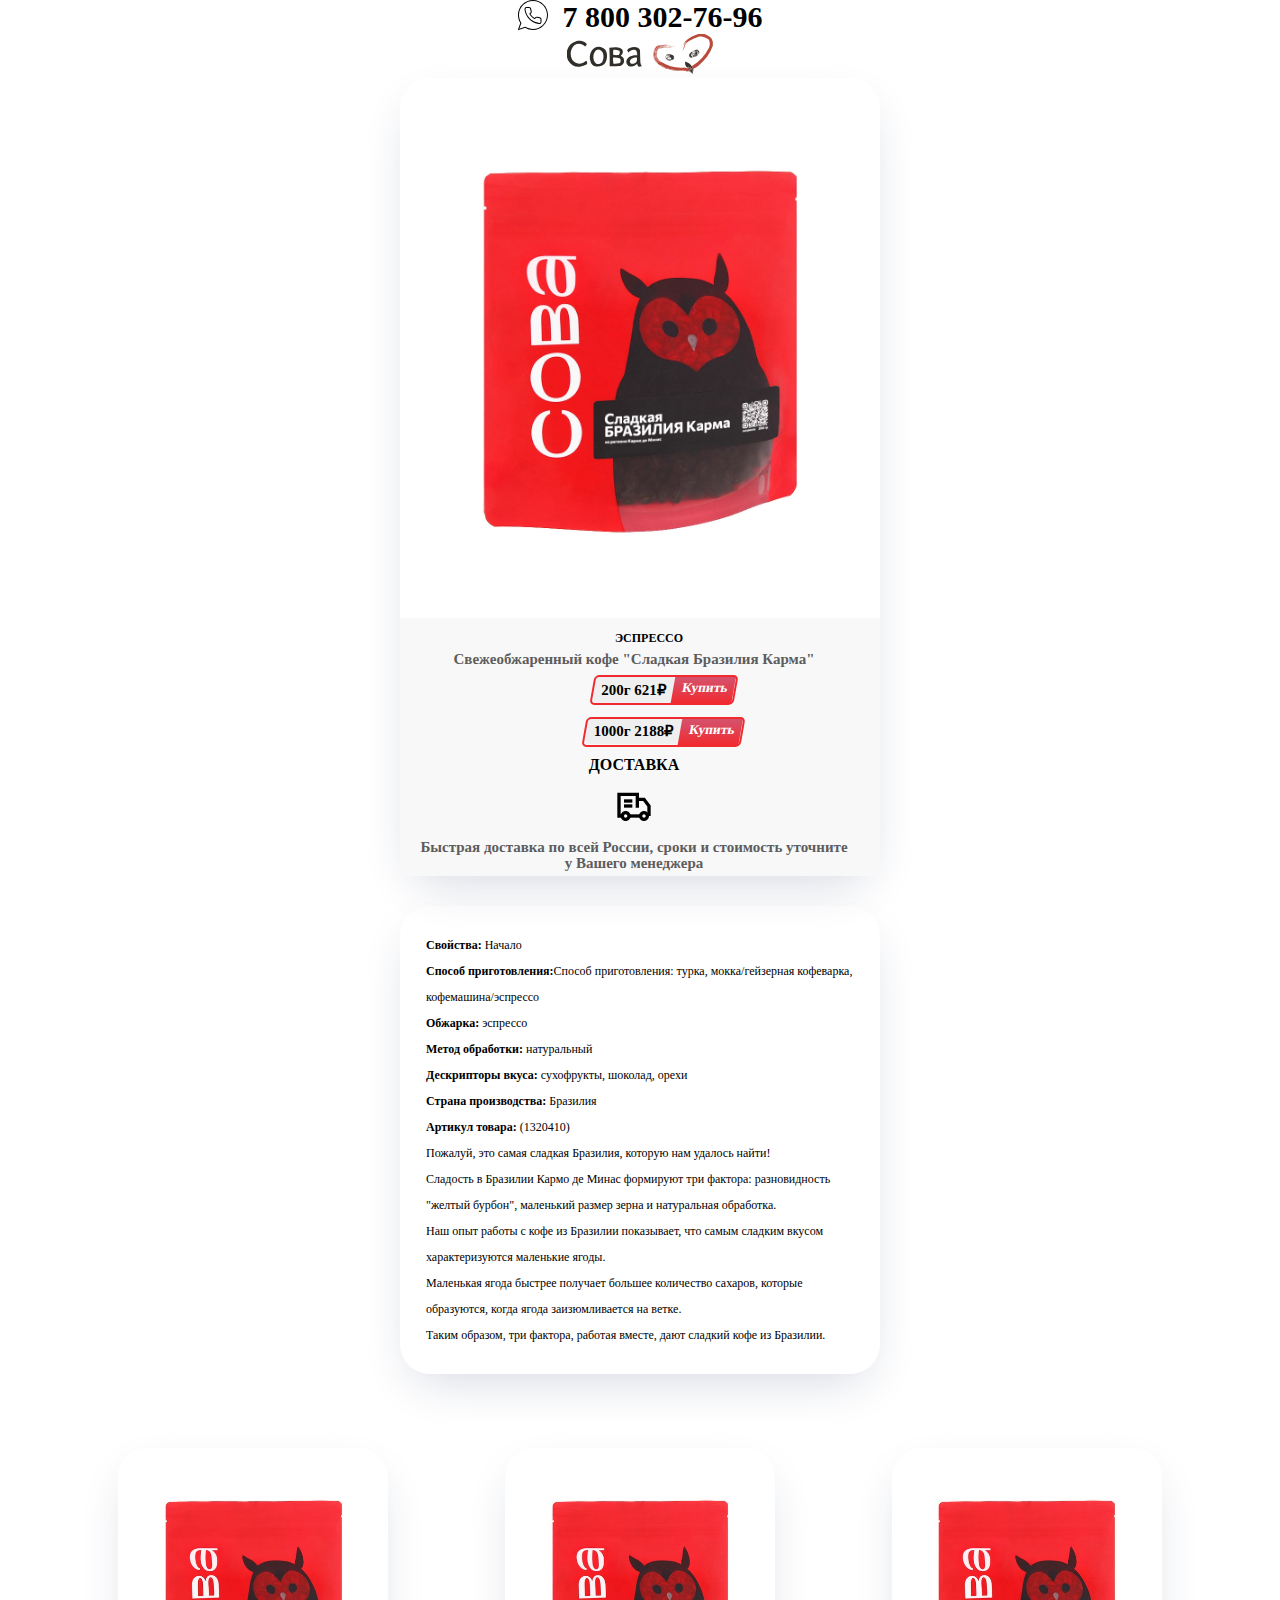
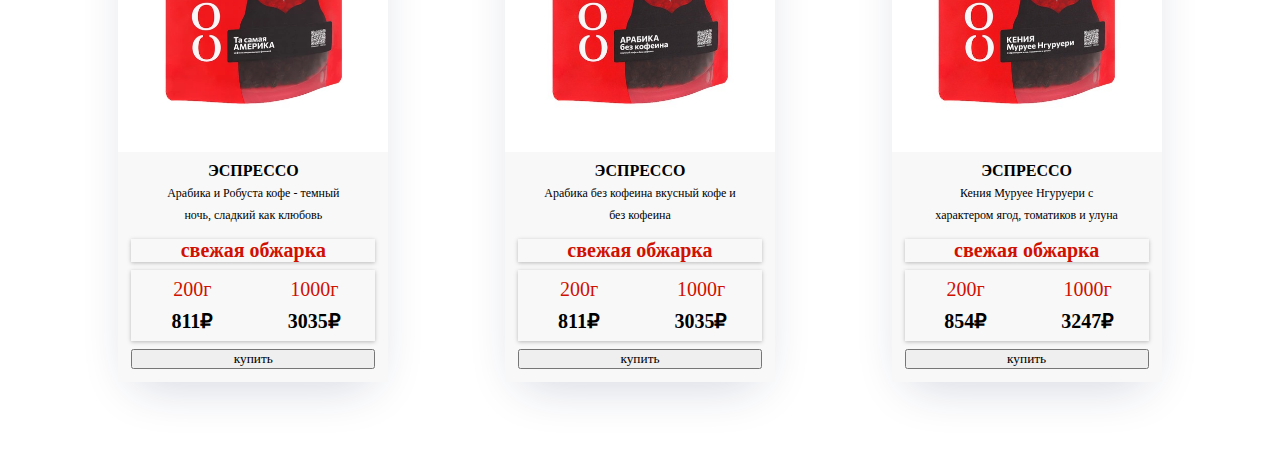
<file: sbc.sovacoffeeshop.ru/index.html>
<!DOCTYPE html>
<html lang="en">

<head>
    <meta charset="UTF-8">
    <meta name="viewport" content="width=device-width, initial-scale=1.0">
    <link rel="stylesheet" href="css/style.css">
    <title>Сладкая Бразилия – свежеобжаренный кофе для эспрессо</title>
    <meta name="description"
        content="Свежеобжаренный кофе 'Сладкая Бразилия' с нотами шоколада, карамели и орехов. Идеально для эспрессо. Закажите с доставкой по всей России!" />
    <meta property="og:description"
        content="Попробуйте Сладкую Бразилию – свежеобжаренный кофе с нотами шоколада, карамели и орехов." />
    <meta property="og:title" content="Сладкая Бразилия – кофе для истинных ценителей эспрессо" />
    <meta property="og:url" content="https://sbc.sovacoffeeshop.ru" />
    <link rel="icon" href="img/fav.svg" />
    <!-- <script src="../data/bitrix.js"></script> -->
    <!-- Yandex.Metrika counter -->
    <script src="../data/metrika.js"></script><!-- /Yandex.Metrika counter -->
</head>

<body>
    <script src="js/data.js"></script>
    <header class="header_content">
        <ul>
            <li>
                <div class="header_content_colum_phone">
                    <div class="header_content_collum_phone_logo"></div><a href="tel:78003027696">7 800 302-76-96</a>
                </div>
                <div class="header_content_colum_img">
                    <div class="header_content_logo">
                        <img class="header_content_logo_img" src="img/logogsova.svg">
                    </div>
                </div>
            </li>
        </ul>
    </header>
    <main>
        <section class="automated">
            <div class="shop_content">
                <h2></h2>
                <!-- <h4></h4> -->
                <ul>
                    <li class="item_product">
                        <div class="automated__column">
                            <a class="item_product_img" href="#">
                                <img class="item_img" src="img/11072023-10036-009-DD_1.webp"
                                    alt="Свежеобжаренный кофе 'Сладкая Бразилия Карма Эспрессо'">
                            </a>
                            <a class="item_title_content" href="#">Эспрессо</a>
                            <p>
                                Свежеобжаренный кофе "Сладкая Бразилия Карма"
                            </p>
                            <!-- <span class="shop_content_weight">200г или 1000г</span> -->
                            <p>
                                <script data-b24-form="click/31/mrtxek" data-skip-moving="true">
                                    (function (w, d, u) {
                                        var s = d.createElement('script'); s.async = true; s.src = u + '?' + (Date.now() / 180000 | 0);
                                        var h = d.getElementsByTagName('script')[0]; h.parentNode.insertBefore(s, h);
                                    })(window, document, 'https://cdn-ru.bitrix24.ru/b30730096/crm/form/loader_31.js');
                                </script>
                                <button class="button11">200г 621₽</button>
                                <br>
                                <br>
                                <script data-b24-form="click/33/hwn25n" data-skip-moving="true">
                                    (function (w, d, u) {
                                        var s = d.createElement('script'); s.async = true; s.src = u + '?' + (Date.now() / 180000 | 0);
                                        var h = d.getElementsByTagName('script')[0]; h.parentNode.insertBefore(s, h);
                                    })(window, document, 'https://cdn-ru.bitrix24.ru/b30730096/crm/form/loader_33.js');
                                </script>
                                <button class="button11">1000г 2188₽</button>
                            </p>
                            <p><strong class="item_title_content_delivery">Доставка</strong></p>
                            <p><img src="img/delivery.svg" class="item_product_delivery"></p>
                            <p>Быстрая доставка по всей России, сроки и стоимость уточните у Вашего менеджера</p>
                            <!-- <div class="button_bye"><a class="btn_delivery" href="##">Узнать</a></div> -->
                        </div>
                        <div class="automated__column-img">
                            <strong>Свойства:</strong> Начало
                            <br>
                            <strong>Способ приготовления:</strong>Способ приготовления: турка, мокка/гейзерная
                            кофеварка, кофемашина/эспрессо
                            <br>
                            <strong>Обжарка:</strong> эспрессо
                            <br>
                            <strong>Метод обработки:</strong> натуральный
                            <br>
                            <strong>Дескрипторы вкуса:</strong> сухофрукты, шоколад, орехи
                            <br>
                            <strong>Страна производства:</strong> Бразилия
                            <br>
                            <strong>Артикул товара:</strong> (1320410)
                            <br>
                            Пожалуй, это самая сладкая Бразилия, которую нам удалось найти!
                            <br>Сладость в Бразилии Кармо де Минас формируют три фактора: разновидность "желтый
                            бурбон",
                            маленький размер зерна и натуральная обработка.
                            <br>Наш опыт работы с кофе из Бразилии показывает, что самым сладким вкусом
                            характеризуются
                            маленькие ягоды.
                            <br>
                            Маленькая ягода быстрее получает большее количество сахаров, которые образуются, когда
                            ягода заизюмливается на ветке.
                            <br>
                            Таким образом, три фактора, работая вместе, дают сладкий кофе из Бразилии.
                        </div>
                    </li>
                </ul>
            </div>
        </section>
        <section class="another_product"></section>
    </main>
    <script>
        const dataItems = JSON.parse(dataJson);
        const divElContent = document.querySelector('.another_product');
        const itemsEl = document.createElement('ul');
        divElContent.appendChild(itemsEl);

        dataItems.forEach(dataElem => {

            const liEl = document.createElement('li');
            const divLi = document.createElement('div')

            divLi.classList.add('another_pruduct_top');
            const adivLi = document.createElement('a');

            adivLi.classList.add('another_product_img');
            adivLi.href = '#';

            const imgadivLi = document.createElement('img');

            imgadivLi.src = dataElem.img;
            imgadivLi.alt = dataElem.Content;

            const divLititle = document.createElement('div');

            divLititle.classList.add('another_product_title_back');

            const divLititleContent = document.createElement('div');
            divLititleContent.classList.add('another_product_title_content');
            divLititleContent.textContent = dataElem.title;

            const pdivLititleContent = document.createElement('div');
            pdivLititleContent.classList.add('another_product_title_text')
            pdivLititleContent.textContent = dataElem.content;
            //pdivLititleContent.textContent = dataElem.content.replace("<br>","<br />");


            const divDesc = document.createElement('div');
            divDesc.classList.add('another_product_desc');

            const divnewfire = document.createElement('div');
            divnewfire.classList.add('new_fire');
            divnewfire.textContent = 'свежая обжарка';

            const divweightprice = document.createElement('div');
            divweightprice.classList.add('another_weight_price');

            const pdivweightprice = document.createElement('p');

            const spanpdivweightprice = document.createElement('div');
            spanpdivweightprice.classList.add('another_content_weight');
            spanpdivweightprice.textContent = dataElem.weight200 + 'г';
            const spanpdivweightprice2 = document.createElement('div');
            spanpdivweightprice2.classList.add('another_content_weight');
            spanpdivweightprice2.textContent = dataElem.weight1000 + 'г';

            const spandivweightprice = document.createElement('div');
            spandivweightprice.classList.add('another_content_weight_price');
            spandivweightprice.textContent = dataElem.price200 + '₽';
            const spandivweightprice2 = document.createElement('div');
            spandivweightprice2.classList.add('another_content_weight_price');
            spandivweightprice2.textContent = dataElem.price1000 + '₽'

            const divDesctwebutton = document.createElement('div');
            divDesctwebutton.classList.add('another_two_button');

            const adivDesctwebutton1 = document.createElement('a');
            adivDesctwebutton1.classList.add('another_bye');
            const buttonadivDesctwebutton1 = document.createElement('button');
            adivDesctwebutton1.href = dataElem.ahrefbye;
            buttonadivDesctwebutton1.textContent = 'купить';

            // const adivDesctwebutton2 = document.createElement('a');
            // adivDesctwebutton2.classList.add('another_bye');
            // const buttonadivDesctwebutton2 = document.createElement('button');
            // adivDesctwebutton2.href = dataElem.ahrefdetails;
            // buttonadivDesctwebutton2.textContent = 'подробнее';

            itemsEl.appendChild(liEl);
            liEl.appendChild(divLi);
            divLi.appendChild(adivLi);
            adivLi.appendChild(imgadivLi);
            divLi.appendChild(divLititle);
            divLititle.appendChild(divLititleContent);
            divLititle.appendChild(pdivLititleContent);
            liEl.appendChild(divDesc);
            divDesc.appendChild(divnewfire);
            divDesc.appendChild(divweightprice);
            divweightprice.appendChild(spanpdivweightprice);
            divweightprice.appendChild(spanpdivweightprice2);
            divweightprice.appendChild(spandivweightprice);
            divweightprice.appendChild(spandivweightprice2);
            divDesc.appendChild(divDesctwebutton);
            divDesctwebutton.appendChild(adivDesctwebutton1);
            adivDesctwebutton1.appendChild(buttonadivDesctwebutton1)
            // divDesctwebutton.appendChild(adivDesctwebutton2);
            // adivDesctwebutton2.appendChild(buttonadivDesctwebutton2);
        });
    </script>
    <noscript>
        <div><img src="https://mc.yandex.ru/watch/100126139" style="position:absolute; left:-9999px;" alt="" /></div>
    </noscript>
</body>

</html>
</file>
<file: sbc.sovacoffeeshop.ru/css/style.css>
* {
    margin: 0;
    padding: 0;
    font-family: 'Lato';
    font-style: normal;
}

body {
    width: 100%;
    margin: 0 auto;
}

a {
    text-decoration: none;
    color: #000;
}

a:visited {
    color: #000;
}


li {
    list-style-type: none;
}


.top {
    margin-bottom: 65px;
    min-width: 343px;
}

/* Стили header сайта */
.header_content {
    max-width: 1140px;
    padding-left: calc(50% - 570px);
    padding-right: calc(50% - 570px);
    flex-wrap: wrap;
}

.header_content>ul {
    /* padding-bottom: 114px; */
    width: 100%;
    display: grid;
    gap: 10px;
    position: relative;
    /* overflow-x: hidden; */
}

.header_content>ul>li {
    display: flex;
    gap: 10px;
    justify-content: space-around;
    align-items: center;
}

.header_content_colum_phone {
    display: flex;
    max-width: 480px;
    margin-left: auto;
    margin-right: auto;
    text-align: center;
    font-size: 30px;
    font-weight: 700;
}

.header_content_collum_phone_logo {
    width: 30px;
    height: 30px;
    background-image: url(../img/phone.svg);
    background-size: cover;
    margin-right: 15px;
    margin-left: auto;
    text-align: center;
}


.header_content_colum_phone>a {
    max-width: 480px;
    margin-right: auto;
}

.header_content_colum_img {
    max-width: 480px;
    margin-left: auto;
    margin-right: auto;
    text-align: center;
}

.header_content_logo {
    max-width: 480px;
    margin-left: auto;
    margin-right: auto;
}

.header_content_logo_img {

    max-height: 40px;
    margin-left: auto;
    margin-right: auto;
}

/*кнопка красивая */
.button11 {
    position: relative;
    z-index: 1;
    color: black;
    font-size: 100%;
    font-weight: 700;
    text-decoration: none;
    padding: .25em .5em;
    border-style: none;
}

.button11::after {
    content: "Купить";
    /* здесь 6 букв */
    position: absolute;
    z-index: -1;
    top: -2px;
    bottom: -2px;
    left: -2px;
    width: calc(100% + 6*(1em*90/135) - 2px*2*2);
    /* где 6*(1em*90/135), где 6 - это 6 букв, 90 - это font-size after, а 135 - это font-size родителя */
    text-align: right;
    color: #fff;
    font-size: 90%;
    padding: .25em .5em;
    border-radius: 5px;
    border: 2px solid #f12a30;
    -webkit-transform: skewX(-10deg);
    transform: skewX(-10deg);
    background: linear-gradient(#d4536d, #f12a30) no-repeat 100% 0;
    background-size: calc(6*(1em*90/135) + .5em) 100%;
    box-shadow: inset calc(-6*(1em*90/135) - .5em) 0 rgba(255, 255, 255, 0);
    transition: .3s;
}

.button11:hover:after {
    box-shadow: inset calc(-6*(1em*90/135) - .5em) 0 rgba(255, 255, 255, .2);
}

.button11:active:after {
    background-image: linear-gradient(#f12a30, #d4536d);
}


/*кнопака доставка*/
.btn_delivery {
    display: inline-block;
    position: relative;
    z-index: 1;
    font-size: 100%;
    font-weight: 700;
    text-decoration: none;
    padding: .25em .5em;
    -webkit-transform: skewX(-10deg);
    transform: skewX(-10deg);
    background: linear-gradient(#d4536d, #f12a30) no-repeat 100% 0;
    background-size: calc(6*(1em*90/135) + .5em) 100%;
    box-shadow: inset calc(-6*(1em*90/135) - .5em) 0 rgba(255, 255, 255, 0);
    transition: .3s;
    color: #fff;
    cursor: pointer;
    user-select: none;
    appearance: none;
    touch-action: manipulation;
}

.btn_delivery:focus-visible {
    box-shadow: 0 0 0 2px #666;
}

.btn_delivery:hover {
    box-shadow: inset calc(-6*(1em*90/135) - .5em) 0 rgba(255, 255, 255, .2);
}

.btn_delivery:active {
    background-image: linear-gradient(#f12a30, #d4536d);
}

a.btn_delivery::after {
    content: "цену";
    /* здесь 6 букв */
    position: absolute;
    z-index: -1;
    top: -2px;
    left: -2px;
    width: calc(100% + 4*(1em*90/135) - 2px*2*2);
    /* где 6*(1em*90/135), где 6 - это 6 букв, 90 - это font-size after, а 135 - это font-size родителя */
    text-align: right;
    color: #000;
    padding: .25em .5em;
    border-radius: 5px;
    border: 2px solid #f12a30;
    box-shadow: inset calc(-6*(1em*90/135) - .5em) 0 rgba(255, 255, 255, 0);
}

a.btn_delivery:visited {
    color: #fff;
}

/*Shop content css*/
.shop_content {
    max-width: 1140px;
    min-height: 470px;
    padding-left: calc(50% - 570px);
    padding-right: calc(50% - 570px);
    flex-wrap: wrap;
}

.shop_content>h2 {
    justify-content: center;
    font-weight: 400;
    font-size: 30px;
    line-height: 36px;
    color: #222222;
    text-align: center;
}

.shop_content>h4 {
    font-weight: 400;
    font-size: 14px;
    line-height: 17px;
    color: #9F9F9F;
    text-align: center;
    margin-bottom: 48px;
}

/*.shop_content>ul {
    display: flex;
    flex-wrap: wrap;
    justify-content: center;
    grid-template-columns: repeat(3, 360px);
    gap: 16px;
}*/

.item_product {
    display: block;
    /* max-width: 360px; */
    position: relative;
    box-sizing: border-box;
    min-height: 420px;
    /* background: #F8F8F8; */
}

.item_product_img {
    display: flex;
    justify-content: center;
    align-items: center;
    width: 100%;
    /* background-color: #F7E4E2; */
    box-sizing: border-box;
    position: relative;
}

/* .automated__column:hover .item_product_img::before {
    content: "";
    display: block;
    width: 100%;
    height: 100%;
    background: rgba(138, 132, 132, 0.151);
    position: absolute;
    top: 0;
    left: 0;
} */

.automated__column:hover .item_btn {
    display: block;
}

.automated__column:hover .item_btn:hover {
    background-color: #000000;
    filter: invert(1);
}

.automated__column:hover .item_btn:active {
    display: block;
}

.items_products_btn:hover {
    background-color: #FF6A6A;
    color: #FFFFFF !important;
}

.button_bye {
    text-align: center;
    background: #F8F8F8;
    /* margin-left: -58px; */
    padding: 16px 0px 16px 0px;
}

.item_product_delivery {
    width: 40px;
}

.item_btn {
    display: block;
    justify-content: center;
    height: 44px;
    position: relative;
    top: 30%;
    width: 139px;
    left: calc(50%);
    transform: translateX(-50%);
    background: url(../img/addCart.svg) no-repeat;
    background-origin: border-box;
    border: 0px;
    background-color: #0000;
}



.item_img {
    width: 75%;
}

.item_title_content {
    padding-top: 26px;
    padding-left: 18px;
    display: block;
    width: 100%;
    line-height: 16px;
    box-sizing: border-box;
    background: #F8F8F8;
    font-weight: bold;
    font-size: 16px;
    line-height: 22px;
    text-transform: uppercase;
    white-space: nowrap;
}

.item_title_content_delivery {
    display: block;
    width: 100%;
    line-height: 16px;
    box-sizing: border-box;
    background: #F8F8F8;
    color: #000;
    font-weight: bold;
    font-size: 16px;
    line-height: 22px;
    text-transform: uppercase;
    white-space: nowrap;
}

.shop_content>ul {
    /* padding-bottom: 114px; */
    width: 100%;
    display: grid;
    gap: 10px;
    position: relative;
    margin-bottom: 30px;
    /* overflow-x: hidden; */
}

.shop_content>ul>li {
    display: flex;
    gap: 10px;
    justify-content: space-around;
    align-items: center;
}


.automated {
    width: 100%;
    /* overflow-x: hidden; */
}

.automated__row:nth-child(even) {
    flex-direction: row-reverse;
}

.automated__column {
    max-width: 480px;
    margin-left: auto;
    margin-right: auto;
    margin-bottom: 30px;
    flex-shrink: 0;
    box-shadow: 0px 18px 50px -15px rgb(25 42 89 / 20%);
    border-radius: 30px;
}

.shop_content>ul>li>h3 {
    margin-bottom: 30px;
}

.automated_column>p {
    margin-bottom: 15px;
}

.automated__column-img {
    max-width: 480px;
    padding: 26px 26px;
    font-size: 18px;
    line-height: 26px;
    box-shadow: 0px 18px 50px -15px rgb(25 42 89 / 20%);
    border-radius: 30px;
}

.shop_content>ul>li>p {
    display: block;
    font-weight: 300;
    font-size: 14px;
    line-height: 17px;
    color: #5D5D5D;
    padding: 12px 28px 18px 16px;
}

.automated__column>p {
    display: block;
    font-weight: 700;
    color: #5D5D5D;
    padding: 0px 28px 8px 16px;
    background: #F8F8F8;
    /* font-size: 22px; */
    line-height: 26px;
}

.shop_content_weight {
    display: block;
    font-weight: 700;
    /* width: 100%; */
    font-size: 20pt;
    line-height: 19px;
    color: #f12a30;
    padding: 0px 28px 18px 16px;
    background: #F8F8F8;
}

.shop_content_price {
    display: block;
    font-weight: 400;
    /* width: 100%; */
    font-size: 16px;
    line-height: 19px;
    color: #F16D7F;
    padding-left: 18px;
    padding-bottom: 20px;
    background: #F8F8F8;

}

.shop_items_products_src_wrp {
    display: flex;
    justify-content: center;
    align-items: center;
    width: 100%;
    background-color: #F7E4E2;
    box-sizing: border-box;
    position: relative;
}

.shop_items_products2_item {
    min-height: 420px;
    background: #F7E4E2;
}

.shop_items_products_item_text {
    padding: 16px 24px 16px 24px;
    box-sizing: border-box;
    width: 100%;
    min-height: 167px;
    background: #F8F8F8;
}

.item_text_title {
    display: block;
    text-transform: uppercase;
    width: 100%;
    font-weight: 400;
    font-size: 13px;
    line-height: 16px;
    margin-bottom: 16px;

}

.item_text_content {
    display: block;
    font-weight: 300;
    width: 100%;
    font-size: 14px;
    line-height: 17px;
    color: #5D5D5D;
    margin-bottom: 16px;
}

.item_text_price {
    display: block;
    font-weight: 400;
    width: 100%;
    font-size: 16px;
    line-height: 19px;
    color: #F16D7F;
}

.shop_content .button_wrapper {
    display: flex;
    justify-content: center;
    margin-top: 40px;
    margin-bottom: 95px;
}

.shop_items_products_btn {
    background: none;
    padding: 14px 38px 13px 37px;
    border: 1px solid #FF6A6A;
    font-family: 'Lato';
    font-style: normal;
    font-weight: 400;
    font-size: 16px;
    line-height: 19px;
    color: #F26376;
}

.shop_items_products_btn:hover {
    background-color: #FF6A6A;
    color: #FFFFFF !important;
}

a.shop_items_products_btn {
    background: none;
    padding: 14px 38px 13px 37px;
    border: 1px solid #FF6A6A;
    font-family: 'Lato';
    font-style: normal;
    font-weight: 400;
    font-size: 16px;
    line-height: 19px;
    color: #F26376;
}

.shop_items_btn_text {
    font-weight: 400;
    font-size: 16px;
    line-height: 19px;
    white-space: nowrap;
}

/*End shop content css*/

/*Стили другие продукты и ссыдлки на сайты*/
.another_product {
    max-width: 1140px;
    min-height: 470px;
    padding-left: calc(50% - 570px);
    padding-right: calc(50% - 570px);
}

.another_product>ul {
    display: flex;
    flex-wrap: wrap;
    justify-content: space-around;
    gap: 20px;
    margin-bottom: 74px;
}

.another_product>ul>li {
    box-shadow: 0px 18px 50px -15px rgb(25 42 89 / 20%);
    border-radius: 30px;
}

.another_pruduct_top {
    max-width: 270px;
    margin-left: auto;
    margin-right: auto;
}

.another_product_desc {
    max-width: 270px;
    text-align: center;
    background: #F8F8F8;
    padding: 13px;
}

.new_fire {
    color: #d01000;
    z-index: 1;
    -webkit-box-shadow: 0px 1px 4px rgba(0, 0, 0, 0.25);
    box-shadow: 0px 1px 4px rgba(0, 0, 0, 0.25);
    margin-bottom: 8px;
    font-weight: 700;
    font-size: 15pt;
}

.another_weight_price {
    display:grid;
    grid-template-columns: 1fr 1fr;
    color: #d01000;
    z-index: 1;
    -webkit-box-shadow: 0px 1px 4px rgba(0, 0, 0, 0.25);
    box-shadow: 0px 1px 4px rgba(0, 0, 0, 0.25);
    padding-bottom: 8px;
    padding-top: 8px;
}

.another_content_weight {
    padding-bottom: 8px;
    font-size: 15pt;
    font-weight: 400;
    margin-left: auto;
    margin-right: auto;
}

.another_content_weight_price {
    color: #000;
    font-size: 15pt;
    font-weight: 700;
    margin-left: auto;
    margin-right: auto;
}

.another_product_img {
    display: flex;
    justify-content: center;
    align-items: center;
    width: 100%;
    /* background-color: #F7E4E2; */
    box-sizing: border-box;
    position: relative;
}

.another_product_img>img {
    width: 75%;
}

.another_product_title_back {
    text-align: center;
    background: #F8F8F8;
    padding: 0px 13px 0px 13px;
}

.another_product_title_content {
    padding-top: 8px;
    display: block;
    width: 100%;
    font-weight: bold;
    font-size: 16px;
    line-height: 22px;
    text-transform: uppercase;
    white-space: nowrap;
}

.another_product_title_text {
    max-width: 428px;
    margin-left: auto;
    margin-right: auto;
    line-height: 22px;
    font-size: 12px;
    padding: 0px 26px 0px 26px;
}

.another_product_title_back>p {
    display: block;
    font-weight: 700;
    color: #5D5D5D;
    background: #F8F8F8;
    /* font-size: 22px; */
    line-height: 26px;
}

.another_bye>button {
    width: 100%;
    margin: 8px 0px 0px 0px;
}

/* @media (max-width: 1320px) and (min-width: 961px) { */
@media (max-width: 1320px) {

    .header_content>ul>li {
        display: block;
        gap: 100px;
        justify-content: space-between;
        align-items: center;
    }

    /*кнопка красивая */
    a.button11 {
        font-size: 100%;
    }

    /*кнопака доставка*/
    .btn_delivery {
        font-size: 100%;
    }

    .automated__column {
        text-align: center;
    }

    .shop_content>ul {
        gap: 60px;
        position: relative;
        margin-bottom: 74px;
        padding-bottom: 0;
        justify-content: center;
        /* overflow-x: hidden; */
    }

    .shop_content>ul>li {
        display: block;
        gap: 100px;
        justify-content: space-between;
        align-items: center;
    }

    .automated__column-img {
        max-width: 428px;
        margin-left: auto;
        margin-right: auto;
        padding: 26px 26px;
        font-size: 12px;
    }

    .item_title_content {
        padding-top: 12px;
        font-size: 12px;
        line-height: 16px;
    }

    .automated__column>p {
        font-size: 15px;
        line-height: 16px;
        font-weight: 700;
        padding: 5px 28px 5px 16px;
    }

    .shop_content_weight {
        font-size: 20px;
        line-height: 16px;
        padding: 5px 28px 5px 16px;
    }
}
</file>
